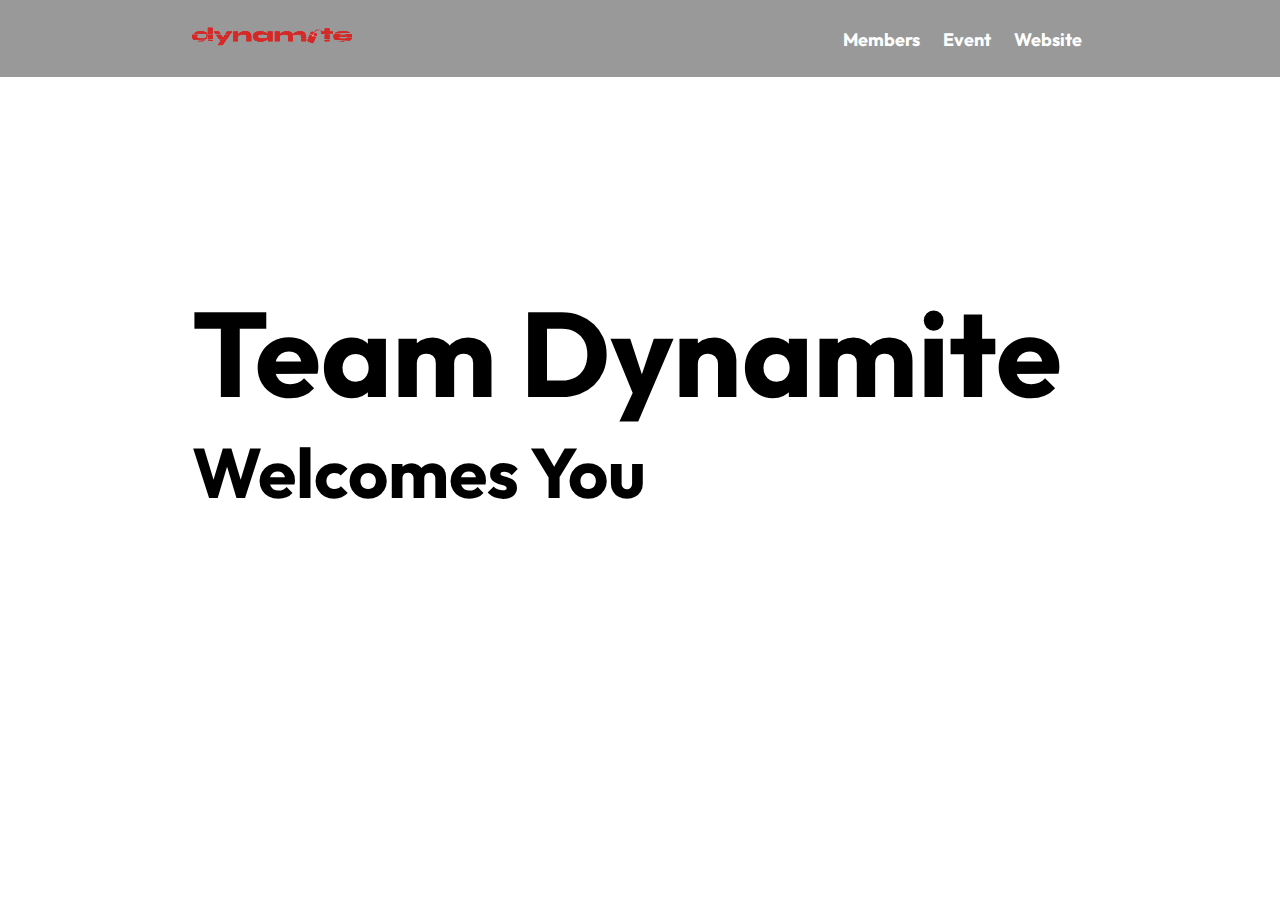
<file: index.html>
<!DOCTYPE html>
<html>

<head>
    <title>Homework 3</title>
    <link href='HW.css' rel='stylesheet'>
</head>

<body>
    <header>
        <div class="top-part">
            <div class="inner">
                <a class="logo" href="index.html"><img src="Group 1.svg" alt="Logo"></a>
                <nav class="header-navigation">
                    <ul>
                        <li><a href="aboutme1.html">Members</a></li>
                        <li><a href="aboutme2.html">Event</a></li>
                        <li><a href="aboutme3.html">Website</a></li>
                    </ul>
                </nav>
            </div>
        </div>
        <div class="bottom-part">
            <h1>Team Dynamite</h1>
            <h2>Welcomes You</h2>
        </div>
    </header>

</body>

</html>
</file>
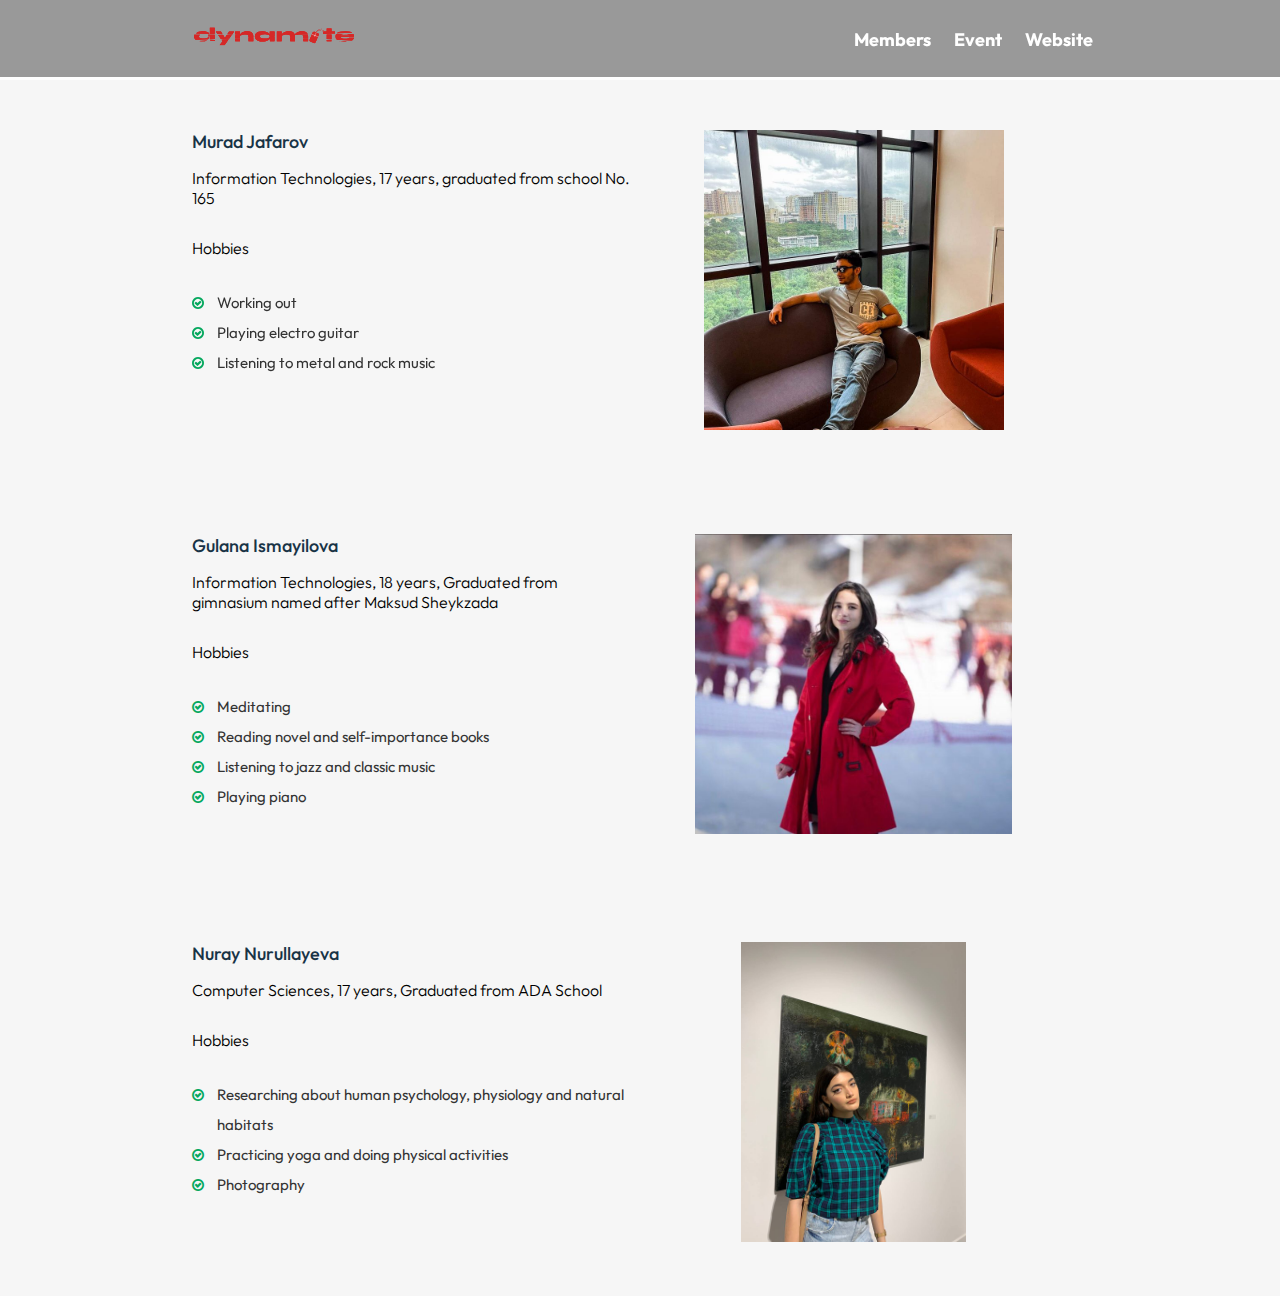
<file: aboutme1.html>
<!DOCTYPE html>
<html>

<head>
    <title>Homework 3</title>
    <link href='aboutme.css' rel='stylesheet'>
    <link rel="stylesheet" href="https://cdnjs.cloudflare.com/ajax/libs/font-awesome/4.7.0/css/font-awesome.min.css" integrity="sha512-SfTiTlX6kk+qitfevl/7LibUOeJWlt9rbyDn92a1DqWOw9vWG2MFoays0sgObmWazO5BQPiFucnnEAjpAB+/Sw==" crossorigin="anonymous" referrerpolicy="no-referrer"
    />
</head>

<body>
    <header>
        <div class="top-part">
            <div class="inner">
                <a class="logo" href="index.html"><img src="Group 1.svg" alt="Logo"></a>
                <nav class="header-navigation">
                    <ul>
                        <li><a href="aboutme1.html">Members</a></li>
                        <li><a href="aboutme2.html">Event</a></li>
                        <li><a href="aboutme3.html">Website</a></li>
                    </ul>
                </nav>
            </div>
        </div>
    </header>
    <main>
        <div class="container">
            <section class="member">
                <div class="left-part">
                    <div class="cont">
                        <h3>Murad Jafarov</h3>
                        <p>Information Technologies, 17 years, graduated from school No. 165</p>
                        <p>Hobbies</p>
                        <ul>
                            <li>Working out</li>
                            <li>Playing electro guitar</li>
                            <li>Listening to metal and rock music</li>
                        </ul>
                    </div>
                </div>
                <div class="right-part">
                    <img src="Murad.jpg" alt="Murad">
                </div>
            </section>
            <section class="member">
                <div class="left-part">
                    <div class="cont">
                        <h3>Gulana Ismayilova</h3>
                        <p>Information Technologies, 18 years, Graduated from gimnasium named after Maksud Sheykzada</p>
                        <p>Hobbies</p>
                        <ul>
                            <li>Meditating</li>
                            <li>Reading novel and self-importance books</li>
                            <li>Listening to jazz and classic music</li>
                            <li>Playing piano</li>
                        </ul>
                    </div>
                </div>
                <div class="right-part">
                    <img src="Gulana.jpg" alt="Murad">
                </div>
            </section>
            <section class="member">
                <div class="left-part">
                    <div class="cont">
                        <h3>Nuray Nurullayeva</h3>
                        <p>Computer Sciences, 17 years, Graduated from ADA School</p>
                        <p>Hobbies</p>
                        <ul>
                            <li>Researching about human psychology, physiology and natural habitats</li>
                            <li>Practicing yoga and doing physical activities</li>
                            <li>Photography</li>
                        </ul>
                    </div>
                </div>
                <div class="right-part">
                    <img src="Nuray.jpg" alt="Murad">
                </div>
            </section>
        </div>
    </main>
</body>
</html>
</file>
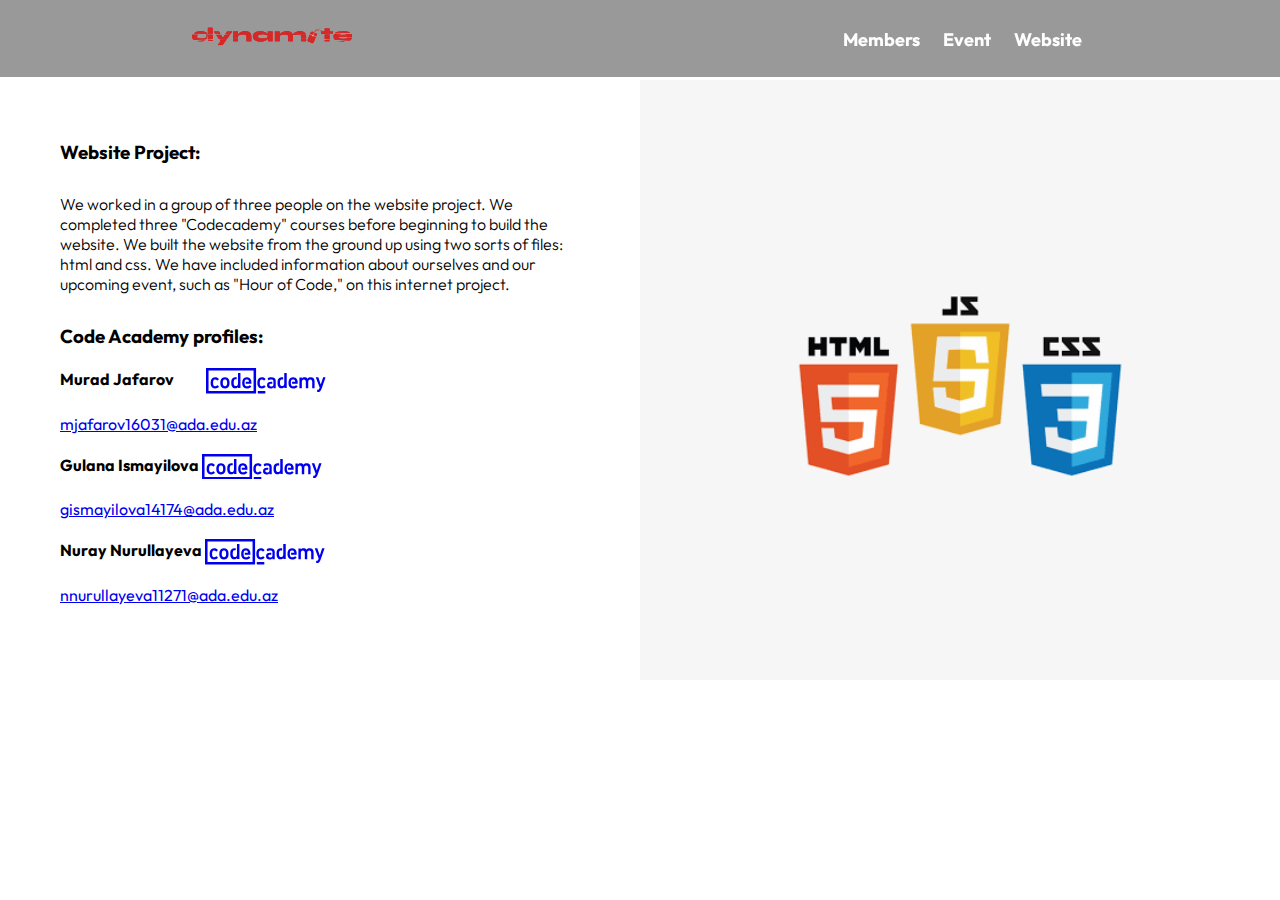
<file: aboutme3.html>
<!DOCTYPE html>
<html>

<head>
    <title>Homework 3</title>
    <link href='project.css' rel='stylesheet'>
    <link rel="stylesheet" href="https://cdnjs.cloudflare.com/ajax/libs/font-awesome/4.7.0/css/font-awesome.min.css" integrity="sha512-SfTiTlX6kk+qitfevl/7LibUOeJWlt9rbyDn92a1DqWOw9vWG2MFoays0sgObmWazO5BQPiFucnnEAjpAB+/Sw==" crossorigin="anonymous" referrerpolicy="no-referrer"
    />
</head>

<body>
    <header>
        <div class="top-part">
            <div class="inner">
                <a class="logo" href="index.html"><img src="Group 1.svg" alt="Logo"></a>
                <nav class="header-navigation">
                    <ul>
                        <li><a href="aboutme1.html">Members</a></li>
                        <li><a href="aboutme2.html">Event</a></li>
                        <li><a href="aboutme3.html">Website</a></li>
                    </ul>
                </nav>
            </div>
        </div>
    </header>
    <main>
        <div class="left-part">
            <div class="about">
                <h3>Website Project:</h3>
                <p>We worked in a group of three people on the website project. We completed three "Codecademy" courses before beginning to build the website. We built the website from the ground up using two sorts of files: html and css. We have
                    included information about ourselves and our upcoming event, such as "Hour of Code," on this internet project.</p>
            </div>
            <div class="profiles">
                <h3>Code Academy profiles:</h3>
                <h4>Murad Jafarov <a href="https://www.codecademy.com/profiles/RockaHeller" target="_blank"><svg viewBox="0 0 102 21.705" id="code" class="gamut-1gm52i-LogoSvg ektf5w70"><title>Codecademy Logo</title><g fill="none" fill-rule="nonzero"><path fill="currentColor" d="M4.213 14.896c-.192-.562-.278-1.275-.278-2.226 0-.95.086-1.664.278-2.226.513-1.599 1.86-2.485 3.637-2.485 1.326 0 2.353.54 3.06 1.404a.18.18 0 01-.022.26L9.732 10.66c-.086.066-.192.066-.256-.043-.45-.497-.9-.778-1.626-.778-.792 0-1.39.39-1.648 1.167-.128.454-.17.973-.17 1.664 0 .692.042 1.232.192 1.686.257.756.856 1.167 1.647 1.167.727 0 1.198-.28 1.626-.778.064-.086.171-.086.257-.022l1.155 1.038c.086.065.064.173.022.26-.707.842-1.734 1.382-3.06 1.382-1.775-.021-3.145-.886-3.658-2.507zm39.704 0c-.192-.562-.278-1.275-.278-2.226 0-.95.086-1.664.278-2.226.514-1.599 1.862-2.485 3.637-2.485 1.326 0 2.375.54 3.06 1.404a.18.18 0 01-.022.26l-1.155 1.037c-.086.066-.193.066-.257-.043-.45-.497-.899-.778-1.626-.778-.791 0-1.39.39-1.647 1.167-.15.454-.193.973-.193 1.664 0 .692.043 1.232.193 1.686.257.756.856 1.167 1.647 1.167.727 0 1.198-.28 1.626-.778.064-.086.171-.086.257-.022l1.155 1.038c.086.065.064.173.022.26-.707.842-1.734 1.382-3.06 1.382-1.775-.021-3.123-.886-3.637-2.507zm46.552 2.27c-.107 0-.192-.066-.192-.195v-5.187c0-1.167-.578-1.967-1.67-1.967-1.069 0-1.69.8-1.69 1.967v5.187c0 .108-.064.195-.192.195h-1.69c-.107 0-.192-.066-.192-.195v-5.187c0-1.167-.578-1.967-1.67-1.967-1.069 0-1.69.8-1.69 1.967v5.187c0 .108-.063.195-.192.195h-1.69c-.107 0-.192-.066-.192-.195V8.348c0-.108.064-.195.192-.195h1.69c.107 0 .193.065.193.195v.648h.021c.385-.562 1.155-1.037 2.332-1.037 1.048 0 1.883.432 2.418 1.189h.021c.684-.757 1.562-1.19 2.824-1.19 2.054 0 3.209 1.427 3.209 3.35v5.685c0 .108-.064.194-.193.194l-1.647-.021zm4.228 3.177c-.108 0-.193-.066-.193-.195v-1.491c0-.108.064-.194.193-.194h.32c.707 0 1.048-.325 1.327-1.06l.257-.756-3.231-8.494c-.043-.108.043-.194.15-.194h1.818c.107 0 .193.065.214.194l1.99 5.879h.043l1.904-5.879c.043-.108.107-.194.213-.194h1.733c.108 0 .193.065.15.194l-3.337 9.401c-.77 2.14-1.498 2.81-2.974 2.81l-.577-.021zm-76.93-6.009c.15-.475.192-.908.192-1.664 0-.756-.043-1.167-.192-1.664-.257-.757-.835-1.167-1.647-1.167-.813 0-1.412.432-1.669 1.167-.15.475-.193.886-.193 1.664 0 .756.043 1.189.193 1.664.257.757.835 1.167 1.669 1.167.812.022 1.39-.41 1.647-1.167zm-5.306.562c-.192-.627-.3-1.232-.3-2.226s.087-1.578.3-2.226c.492-1.578 1.84-2.485 3.637-2.485 1.776 0 3.124.907 3.615 2.485.193.627.3 1.232.3 2.226s-.086 1.578-.3 2.226c-.491 1.578-1.84 2.485-3.615 2.485-1.775 0-3.123-.907-3.637-2.485zm43.085-6.937c2.695 0 3.68.95 3.722 3.155v5.857c0 .13-.085.195-.192.195h-1.54c-.13 0-.193-.087-.193-.195v-.648h-.022c-.406.605-1.24 1.037-2.481 1.037-1.626 0-2.974-.865-2.974-2.745 0-1.945 1.348-2.853 3.53-2.853h.728c.128 0 .192.087.192.195v1.189c0 .13-.086.194-.192.194h-.407c-1.327 0-1.904.368-1.904 1.21 0 .757.535 1.124 1.519 1.124 1.262 0 1.968-.497 1.968-1.534v-3.004c-.043-.973-.535-1.405-1.968-1.405-.984 0-1.583.281-2.011.627-.086.064-.193.043-.257-.043l-.685-1.233c-.042-.086-.021-.172.043-.237.706-.54 1.67-.886 3.124-.886zm-21.66 3.803h2.502c.065 0 .108-.043.108-.108 0-.302-.043-.54-.108-.756-.235-.735-.877-1.167-1.711-1.167-.834 0-1.498.432-1.733 1.167-.021.087-.043.173-.064.28v.044c-.064.41-.086.735-.107 1.254-.003.434.033.868.107 1.296.021.13.064.26.107.39.278.885.984 1.361 1.968 1.361 1.006 0 1.626-.367 2.075-.864.086-.109.193-.109.278-.044l1.07.973c.086.065.086.173.021.26-.77.907-2.01 1.534-3.636 1.534-1.862 0-3.188-.93-3.68-2.507-.193-.584-.321-1.276-.321-2.205 0-.93.107-1.642.3-2.226.492-1.577 1.86-2.485 3.615-2.485 1.818 0 3.145.95 3.637 2.485.214.627.3 1.254.3 2.702 0 .13-.065.194-.193.194h-4.536c-.064 0-.085-.043-.085-.086v-1.405c0-.065.043-.087.085-.087zm-4.83-7.42c.107 0 .193.064.214.107v12.319c0 .13-.085.195-.192.195h-1.69c-.128 0-.193-.087-.193-.195v-.67h-.021c-.407.605-1.134 1.06-2.332 1.06-1.498 0-2.61-.714-3.06-2.162-.234-.692-.32-1.319-.32-2.529s.107-1.837.32-2.528c.45-1.427 1.52-2.14 2.996-2.161h1.262c.043.02.064.043.064.086v1.707c0 .044-.021.087-.064.087h-.727c-.792.021-1.348.432-1.583 1.167-.129.41-.193.864-.193 1.685 0 .822.064 1.276.193 1.686.235.735.812 1.146 1.625 1.146.835 0 1.412-.39 1.648-1.146a4.85 4.85 0 00.171-1.167V4.536c0-.13.085-.195.192-.195h1.69zm44.176 7.42h2.503c.064 0 .107-.043.107-.108 0-.302-.043-.54-.107-.756-.235-.735-.877-1.167-1.712-1.167-.834 0-1.497.432-1.732 1.167a5.779 5.779 0 00-.064.28v.044c-.064.41-.086.735-.107 1.254-.003.434.033.868.106 1.296.022.13.065.26.108.39.278.885.984 1.361 1.968 1.361 1.006 0 1.626-.367 2.075-.864.086-.109.193-.109.278-.044l1.07.973c.085.065.085.173.021.26-.77.907-2.011 1.534-3.637 1.534-1.86 0-3.187-.93-3.68-2.507-.192-.584-.32-1.276-.32-2.205 0-.93.107-1.642.3-2.226.491-1.577 1.86-2.485 3.614-2.485 1.819 0 3.145.95 3.638 2.485.213.627.3 1.254.3 2.702 0 .13-.065.194-.193.194h-4.536c-.064 0-.086-.043-.086-.086v-1.405c0-.065.043-.087.086-.087zm-4.829-7.42c.107 0 .193.064.236.172v12.319c0 .13-.086.194-.193.194h-1.69c-.128 0-.192-.086-.192-.194v-.67h-.022c-.428.605-1.155 1.059-2.353 1.059-1.498 0-2.61-.713-3.06-2.161-.235-.692-.32-1.34-.32-2.55 0-1.232.107-1.86.32-2.551.45-1.426 1.54-2.14 3.017-2.161h1.24c.129 0 .193.086.193.194v1.492c0 .13-.085.194-.192.194h-.727c-.792.022-1.349.433-1.584 1.167-.128.41-.192.865-.192 1.686s.064 1.275.192 1.686c.235.756.792 1.167 1.626 1.167.835 0 1.412-.41 1.648-1.167.085-.302.15-.649.17-1.167V4.536c0-.13.086-.195.193-.195h1.69zM50.078 19.534c.295 0 .357.09.357.362v1.447c0 .294-.083.362-.357.362h-5.723c-.296 0-.358-.09-.358-.362v-1.447c0-.295.052-.362.358-.362h5.723zM0 .362C0 .109.043.043 0 0h42.208c.23 0 .272.022.358 0v21.344c0 .231-.021.275 0 .362-.086-.022-.129 0-.358 0H0v-.002l.007-.028c.006-.037-.002-.053-.006-.012L0 21.69V.361zm2.146 19.173H40.42c-.043-.043 0-.107 0-.362V2.171H2.146v17.364z"></path></g></svg></a></h4>
                <a href="mailto:mjafarov16031@ada.edu.az">mjafarov16031@ada.edu.az</a>
                <h4>Gulana Ismayilova <a href="https://www.codecademy.com/profiles/GulanaIsmayilova" target="_blank"><svg viewBox="0 0 102 21.705" class="gamut-1gm52i-LogoSvg ektf5w70"><title>Codecademy Logo</title><g fill="none" fill-rule="nonzero"><path fill="currentColor" d="M4.213 14.896c-.192-.562-.278-1.275-.278-2.226 0-.95.086-1.664.278-2.226.513-1.599 1.86-2.485 3.637-2.485 1.326 0 2.353.54 3.06 1.404a.18.18 0 01-.022.26L9.732 10.66c-.086.066-.192.066-.256-.043-.45-.497-.9-.778-1.626-.778-.792 0-1.39.39-1.648 1.167-.128.454-.17.973-.17 1.664 0 .692.042 1.232.192 1.686.257.756.856 1.167 1.647 1.167.727 0 1.198-.28 1.626-.778.064-.086.171-.086.257-.022l1.155 1.038c.086.065.064.173.022.26-.707.842-1.734 1.382-3.06 1.382-1.775-.021-3.145-.886-3.658-2.507zm39.704 0c-.192-.562-.278-1.275-.278-2.226 0-.95.086-1.664.278-2.226.514-1.599 1.862-2.485 3.637-2.485 1.326 0 2.375.54 3.06 1.404a.18.18 0 01-.022.26l-1.155 1.037c-.086.066-.193.066-.257-.043-.45-.497-.899-.778-1.626-.778-.791 0-1.39.39-1.647 1.167-.15.454-.193.973-.193 1.664 0 .692.043 1.232.193 1.686.257.756.856 1.167 1.647 1.167.727 0 1.198-.28 1.626-.778.064-.086.171-.086.257-.022l1.155 1.038c.086.065.064.173.022.26-.707.842-1.734 1.382-3.06 1.382-1.775-.021-3.123-.886-3.637-2.507zm46.552 2.27c-.107 0-.192-.066-.192-.195v-5.187c0-1.167-.578-1.967-1.67-1.967-1.069 0-1.69.8-1.69 1.967v5.187c0 .108-.064.195-.192.195h-1.69c-.107 0-.192-.066-.192-.195v-5.187c0-1.167-.578-1.967-1.67-1.967-1.069 0-1.69.8-1.69 1.967v5.187c0 .108-.063.195-.192.195h-1.69c-.107 0-.192-.066-.192-.195V8.348c0-.108.064-.195.192-.195h1.69c.107 0 .193.065.193.195v.648h.021c.385-.562 1.155-1.037 2.332-1.037 1.048 0 1.883.432 2.418 1.189h.021c.684-.757 1.562-1.19 2.824-1.19 2.054 0 3.209 1.427 3.209 3.35v5.685c0 .108-.064.194-.193.194l-1.647-.021zm4.228 3.177c-.108 0-.193-.066-.193-.195v-1.491c0-.108.064-.194.193-.194h.32c.707 0 1.048-.325 1.327-1.06l.257-.756-3.231-8.494c-.043-.108.043-.194.15-.194h1.818c.107 0 .193.065.214.194l1.99 5.879h.043l1.904-5.879c.043-.108.107-.194.213-.194h1.733c.108 0 .193.065.15.194l-3.337 9.401c-.77 2.14-1.498 2.81-2.974 2.81l-.577-.021zm-76.93-6.009c.15-.475.192-.908.192-1.664 0-.756-.043-1.167-.192-1.664-.257-.757-.835-1.167-1.647-1.167-.813 0-1.412.432-1.669 1.167-.15.475-.193.886-.193 1.664 0 .756.043 1.189.193 1.664.257.757.835 1.167 1.669 1.167.812.022 1.39-.41 1.647-1.167zm-5.306.562c-.192-.627-.3-1.232-.3-2.226s.087-1.578.3-2.226c.492-1.578 1.84-2.485 3.637-2.485 1.776 0 3.124.907 3.615 2.485.193.627.3 1.232.3 2.226s-.086 1.578-.3 2.226c-.491 1.578-1.84 2.485-3.615 2.485-1.775 0-3.123-.907-3.637-2.485zm43.085-6.937c2.695 0 3.68.95 3.722 3.155v5.857c0 .13-.085.195-.192.195h-1.54c-.13 0-.193-.087-.193-.195v-.648h-.022c-.406.605-1.24 1.037-2.481 1.037-1.626 0-2.974-.865-2.974-2.745 0-1.945 1.348-2.853 3.53-2.853h.728c.128 0 .192.087.192.195v1.189c0 .13-.086.194-.192.194h-.407c-1.327 0-1.904.368-1.904 1.21 0 .757.535 1.124 1.519 1.124 1.262 0 1.968-.497 1.968-1.534v-3.004c-.043-.973-.535-1.405-1.968-1.405-.984 0-1.583.281-2.011.627-.086.064-.193.043-.257-.043l-.685-1.233c-.042-.086-.021-.172.043-.237.706-.54 1.67-.886 3.124-.886zm-21.66 3.803h2.502c.065 0 .108-.043.108-.108 0-.302-.043-.54-.108-.756-.235-.735-.877-1.167-1.711-1.167-.834 0-1.498.432-1.733 1.167-.021.087-.043.173-.064.28v.044c-.064.41-.086.735-.107 1.254-.003.434.033.868.107 1.296.021.13.064.26.107.39.278.885.984 1.361 1.968 1.361 1.006 0 1.626-.367 2.075-.864.086-.109.193-.109.278-.044l1.07.973c.086.065.086.173.021.26-.77.907-2.01 1.534-3.636 1.534-1.862 0-3.188-.93-3.68-2.507-.193-.584-.321-1.276-.321-2.205 0-.93.107-1.642.3-2.226.492-1.577 1.86-2.485 3.615-2.485 1.818 0 3.145.95 3.637 2.485.214.627.3 1.254.3 2.702 0 .13-.065.194-.193.194h-4.536c-.064 0-.085-.043-.085-.086v-1.405c0-.065.043-.087.085-.087zm-4.83-7.42c.107 0 .193.064.214.107v12.319c0 .13-.085.195-.192.195h-1.69c-.128 0-.193-.087-.193-.195v-.67h-.021c-.407.605-1.134 1.06-2.332 1.06-1.498 0-2.61-.714-3.06-2.162-.234-.692-.32-1.319-.32-2.529s.107-1.837.32-2.528c.45-1.427 1.52-2.14 2.996-2.161h1.262c.043.02.064.043.064.086v1.707c0 .044-.021.087-.064.087h-.727c-.792.021-1.348.432-1.583 1.167-.129.41-.193.864-.193 1.685 0 .822.064 1.276.193 1.686.235.735.812 1.146 1.625 1.146.835 0 1.412-.39 1.648-1.146a4.85 4.85 0 00.171-1.167V4.536c0-.13.085-.195.192-.195h1.69zm44.176 7.42h2.503c.064 0 .107-.043.107-.108 0-.302-.043-.54-.107-.756-.235-.735-.877-1.167-1.712-1.167-.834 0-1.497.432-1.732 1.167a5.779 5.779 0 00-.064.28v.044c-.064.41-.086.735-.107 1.254-.003.434.033.868.106 1.296.022.13.065.26.108.39.278.885.984 1.361 1.968 1.361 1.006 0 1.626-.367 2.075-.864.086-.109.193-.109.278-.044l1.07.973c.085.065.085.173.021.26-.77.907-2.011 1.534-3.637 1.534-1.86 0-3.187-.93-3.68-2.507-.192-.584-.32-1.276-.32-2.205 0-.93.107-1.642.3-2.226.491-1.577 1.86-2.485 3.614-2.485 1.819 0 3.145.95 3.638 2.485.213.627.3 1.254.3 2.702 0 .13-.065.194-.193.194h-4.536c-.064 0-.086-.043-.086-.086v-1.405c0-.065.043-.087.086-.087zm-4.829-7.42c.107 0 .193.064.236.172v12.319c0 .13-.086.194-.193.194h-1.69c-.128 0-.192-.086-.192-.194v-.67h-.022c-.428.605-1.155 1.059-2.353 1.059-1.498 0-2.61-.713-3.06-2.161-.235-.692-.32-1.34-.32-2.55 0-1.232.107-1.86.32-2.551.45-1.426 1.54-2.14 3.017-2.161h1.24c.129 0 .193.086.193.194v1.492c0 .13-.085.194-.192.194h-.727c-.792.022-1.349.433-1.584 1.167-.128.41-.192.865-.192 1.686s.064 1.275.192 1.686c.235.756.792 1.167 1.626 1.167.835 0 1.412-.41 1.648-1.167.085-.302.15-.649.17-1.167V4.536c0-.13.086-.195.193-.195h1.69zM50.078 19.534c.295 0 .357.09.357.362v1.447c0 .294-.083.362-.357.362h-5.723c-.296 0-.358-.09-.358-.362v-1.447c0-.295.052-.362.358-.362h5.723zM0 .362C0 .109.043.043 0 0h42.208c.23 0 .272.022.358 0v21.344c0 .231-.021.275 0 .362-.086-.022-.129 0-.358 0H0v-.002l.007-.028c.006-.037-.002-.053-.006-.012L0 21.69V.361zm2.146 19.173H40.42c-.043-.043 0-.107 0-.362V2.171H2.146v17.364z"></path></g></svg></a></h4>
                <a href="mailto:gismayilova14174@ada.edu.az">gismayilova14174@ada.edu.az</a>
                <h4>Nuray Nurullayeva <a href="https://www.codecademy.com/profiles/nuraynurullayeva" target="_blank"><svg viewBox="0 0 102 21.705" class="gamut-1gm52i-LogoSvg ektf5w70"><title>Codecademy Logo</title><g fill="none" fill-rule="nonzero"><path fill="currentColor" d="M4.213 14.896c-.192-.562-.278-1.275-.278-2.226 0-.95.086-1.664.278-2.226.513-1.599 1.86-2.485 3.637-2.485 1.326 0 2.353.54 3.06 1.404a.18.18 0 01-.022.26L9.732 10.66c-.086.066-.192.066-.256-.043-.45-.497-.9-.778-1.626-.778-.792 0-1.39.39-1.648 1.167-.128.454-.17.973-.17 1.664 0 .692.042 1.232.192 1.686.257.756.856 1.167 1.647 1.167.727 0 1.198-.28 1.626-.778.064-.086.171-.086.257-.022l1.155 1.038c.086.065.064.173.022.26-.707.842-1.734 1.382-3.06 1.382-1.775-.021-3.145-.886-3.658-2.507zm39.704 0c-.192-.562-.278-1.275-.278-2.226 0-.95.086-1.664.278-2.226.514-1.599 1.862-2.485 3.637-2.485 1.326 0 2.375.54 3.06 1.404a.18.18 0 01-.022.26l-1.155 1.037c-.086.066-.193.066-.257-.043-.45-.497-.899-.778-1.626-.778-.791 0-1.39.39-1.647 1.167-.15.454-.193.973-.193 1.664 0 .692.043 1.232.193 1.686.257.756.856 1.167 1.647 1.167.727 0 1.198-.28 1.626-.778.064-.086.171-.086.257-.022l1.155 1.038c.086.065.064.173.022.26-.707.842-1.734 1.382-3.06 1.382-1.775-.021-3.123-.886-3.637-2.507zm46.552 2.27c-.107 0-.192-.066-.192-.195v-5.187c0-1.167-.578-1.967-1.67-1.967-1.069 0-1.69.8-1.69 1.967v5.187c0 .108-.064.195-.192.195h-1.69c-.107 0-.192-.066-.192-.195v-5.187c0-1.167-.578-1.967-1.67-1.967-1.069 0-1.69.8-1.69 1.967v5.187c0 .108-.063.195-.192.195h-1.69c-.107 0-.192-.066-.192-.195V8.348c0-.108.064-.195.192-.195h1.69c.107 0 .193.065.193.195v.648h.021c.385-.562 1.155-1.037 2.332-1.037 1.048 0 1.883.432 2.418 1.189h.021c.684-.757 1.562-1.19 2.824-1.19 2.054 0 3.209 1.427 3.209 3.35v5.685c0 .108-.064.194-.193.194l-1.647-.021zm4.228 3.177c-.108 0-.193-.066-.193-.195v-1.491c0-.108.064-.194.193-.194h.32c.707 0 1.048-.325 1.327-1.06l.257-.756-3.231-8.494c-.043-.108.043-.194.15-.194h1.818c.107 0 .193.065.214.194l1.99 5.879h.043l1.904-5.879c.043-.108.107-.194.213-.194h1.733c.108 0 .193.065.15.194l-3.337 9.401c-.77 2.14-1.498 2.81-2.974 2.81l-.577-.021zm-76.93-6.009c.15-.475.192-.908.192-1.664 0-.756-.043-1.167-.192-1.664-.257-.757-.835-1.167-1.647-1.167-.813 0-1.412.432-1.669 1.167-.15.475-.193.886-.193 1.664 0 .756.043 1.189.193 1.664.257.757.835 1.167 1.669 1.167.812.022 1.39-.41 1.647-1.167zm-5.306.562c-.192-.627-.3-1.232-.3-2.226s.087-1.578.3-2.226c.492-1.578 1.84-2.485 3.637-2.485 1.776 0 3.124.907 3.615 2.485.193.627.3 1.232.3 2.226s-.086 1.578-.3 2.226c-.491 1.578-1.84 2.485-3.615 2.485-1.775 0-3.123-.907-3.637-2.485zm43.085-6.937c2.695 0 3.68.95 3.722 3.155v5.857c0 .13-.085.195-.192.195h-1.54c-.13 0-.193-.087-.193-.195v-.648h-.022c-.406.605-1.24 1.037-2.481 1.037-1.626 0-2.974-.865-2.974-2.745 0-1.945 1.348-2.853 3.53-2.853h.728c.128 0 .192.087.192.195v1.189c0 .13-.086.194-.192.194h-.407c-1.327 0-1.904.368-1.904 1.21 0 .757.535 1.124 1.519 1.124 1.262 0 1.968-.497 1.968-1.534v-3.004c-.043-.973-.535-1.405-1.968-1.405-.984 0-1.583.281-2.011.627-.086.064-.193.043-.257-.043l-.685-1.233c-.042-.086-.021-.172.043-.237.706-.54 1.67-.886 3.124-.886zm-21.66 3.803h2.502c.065 0 .108-.043.108-.108 0-.302-.043-.54-.108-.756-.235-.735-.877-1.167-1.711-1.167-.834 0-1.498.432-1.733 1.167-.021.087-.043.173-.064.28v.044c-.064.41-.086.735-.107 1.254-.003.434.033.868.107 1.296.021.13.064.26.107.39.278.885.984 1.361 1.968 1.361 1.006 0 1.626-.367 2.075-.864.086-.109.193-.109.278-.044l1.07.973c.086.065.086.173.021.26-.77.907-2.01 1.534-3.636 1.534-1.862 0-3.188-.93-3.68-2.507-.193-.584-.321-1.276-.321-2.205 0-.93.107-1.642.3-2.226.492-1.577 1.86-2.485 3.615-2.485 1.818 0 3.145.95 3.637 2.485.214.627.3 1.254.3 2.702 0 .13-.065.194-.193.194h-4.536c-.064 0-.085-.043-.085-.086v-1.405c0-.065.043-.087.085-.087zm-4.83-7.42c.107 0 .193.064.214.107v12.319c0 .13-.085.195-.192.195h-1.69c-.128 0-.193-.087-.193-.195v-.67h-.021c-.407.605-1.134 1.06-2.332 1.06-1.498 0-2.61-.714-3.06-2.162-.234-.692-.32-1.319-.32-2.529s.107-1.837.32-2.528c.45-1.427 1.52-2.14 2.996-2.161h1.262c.043.02.064.043.064.086v1.707c0 .044-.021.087-.064.087h-.727c-.792.021-1.348.432-1.583 1.167-.129.41-.193.864-.193 1.685 0 .822.064 1.276.193 1.686.235.735.812 1.146 1.625 1.146.835 0 1.412-.39 1.648-1.146a4.85 4.85 0 00.171-1.167V4.536c0-.13.085-.195.192-.195h1.69zm44.176 7.42h2.503c.064 0 .107-.043.107-.108 0-.302-.043-.54-.107-.756-.235-.735-.877-1.167-1.712-1.167-.834 0-1.497.432-1.732 1.167a5.779 5.779 0 00-.064.28v.044c-.064.41-.086.735-.107 1.254-.003.434.033.868.106 1.296.022.13.065.26.108.39.278.885.984 1.361 1.968 1.361 1.006 0 1.626-.367 2.075-.864.086-.109.193-.109.278-.044l1.07.973c.085.065.085.173.021.26-.77.907-2.011 1.534-3.637 1.534-1.86 0-3.187-.93-3.68-2.507-.192-.584-.32-1.276-.32-2.205 0-.93.107-1.642.3-2.226.491-1.577 1.86-2.485 3.614-2.485 1.819 0 3.145.95 3.638 2.485.213.627.3 1.254.3 2.702 0 .13-.065.194-.193.194h-4.536c-.064 0-.086-.043-.086-.086v-1.405c0-.065.043-.087.086-.087zm-4.829-7.42c.107 0 .193.064.236.172v12.319c0 .13-.086.194-.193.194h-1.69c-.128 0-.192-.086-.192-.194v-.67h-.022c-.428.605-1.155 1.059-2.353 1.059-1.498 0-2.61-.713-3.06-2.161-.235-.692-.32-1.34-.32-2.55 0-1.232.107-1.86.32-2.551.45-1.426 1.54-2.14 3.017-2.161h1.24c.129 0 .193.086.193.194v1.492c0 .13-.085.194-.192.194h-.727c-.792.022-1.349.433-1.584 1.167-.128.41-.192.865-.192 1.686s.064 1.275.192 1.686c.235.756.792 1.167 1.626 1.167.835 0 1.412-.41 1.648-1.167.085-.302.15-.649.17-1.167V4.536c0-.13.086-.195.193-.195h1.69zM50.078 19.534c.295 0 .357.09.357.362v1.447c0 .294-.083.362-.357.362h-5.723c-.296 0-.358-.09-.358-.362v-1.447c0-.295.052-.362.358-.362h5.723zM0 .362C0 .109.043.043 0 0h42.208c.23 0 .272.022.358 0v21.344c0 .231-.021.275 0 .362-.086-.022-.129 0-.358 0H0v-.002l.007-.028c.006-.037-.002-.053-.006-.012L0 21.69V.361zm2.146 19.173H40.42c-.043-.043 0-.107 0-.362V2.171H2.146v17.364z"></path></g></svg></a></h4>
                <a href="mailto:nnurullayeva11271@ada.edu.az">nnurullayeva11271@ada.edu.az</a>
            </div>
        </div>
        <div class="right-part">
            <img class='sss' src='languages.jpg'>
        </div>
    </main>
</body>

</html>
</file>
<file: HW.css>
@import url('https://fonts.googleapis.com/css2?family=Outfit:wght@300;400;500;600;700&display=swap');
* {
    margin: 0;
    padding: 0;
    font-family: 'Outfit', sans-serif !important;
    transition: 250ms;
}

ul li {
    list-style-type: none;
    display: inline-block;
}

header {
    background-image: url(https://wallpaperbat.com/img/94278-web-design-wallpaper-top-free-web-design-background.jpg);
    background-size: cover;
    height: 100vh;
    background-repeat: no-repeat;
}

.top-part {
    background-color: rgba(0, 0, 0, 0.4);
}

.inner {
    width: 70%;
    margin: auto;
}

.logo img {
    width: 80px;
    inline-size: 160px;
    block-size: 73px;
}

.header-navigation {
    float: right;
    margin: -4px;

}

.header-navigation a {
    color: white;
    text-decoration: none;
}

.header-navigation a:hover {
    color: #ff0000;
}

.header-navigation li {
    padding: 32px 10px;
    font-size: 18px;
    font-weight: bold;
}

.bottom-part {
    width: 70%;
    margin: 200px auto;
}

.bottom-part h1 {
    font-size: 120px;
}

.bottom-part h2 {
    font-size: 70px;
}
</file>
<file: aboutme.css>
@import url('https://fonts.googleapis.com/css2?family=Outfit:wght@300;400;500;600;700&display=swap');
* {
    margin: 0;
    padding: 0;
    font-family: 'Outfit', sans-serif !important;
    transition: 250ms;
}

ul li {
    list-style-type: none;
    display: inline-block;
}

header {
    position: fixed;
    width: 101%;
    top: 0;
}

main {
    margin-top: 80px;
}

.top-part {
    background-color: rgba(0, 0, 0, 0.4);
}

.inner {
    width: 70%;
    margin: auto;
}

.logo img {
    width: 80px;
    inline-size: 160px;
    block-size: 73px;
}

.header-navigation {
    float: right;
    margin: -4px;

}

.header-navigation a {
    color: white;
    text-decoration: none;
}

.header-navigation a:hover {
    color: #ff0000;
}

.header-navigation li {
    padding: 32px 10px;
    font-size: 18px;
    font-weight: bold;
}

main {
    background-color: #f6f6f6;
}

.container {
    width: 70%;
    margin: auto;
}

.member {
    padding: 50px 0;
}

.member>div {
    width: 49%;
    display: inline-block;
    vertical-align: top;
}

.cont {
    width: 100%;
    padding-right: 30px;
}

.cont h3 {
    font-size: 18px;
    color: #183346;
    text-align: left;
    font-family: Lato;
    font-weight: 500;
    font-style: normal;
    margin-bottom: 15px;
}

.cont p {
    font-weight: 300;
    margin-bottom: 30px;
}

.cont ul {
    padding-left: 25px;
    margin-bottom: 30px;
}

.cont ul li {
    display: block;
    line-height: 30px;
    color: #333333;
    font-size: 15px;
    text-align: left;
    position: relative;
}

.cont ul li::before {
    font-family: FontAwesome;
    content: "\f05d";
    color: #05a85e;
    margin-right: 20px;
    display: inline-block;
    vertical-align: middle;
    position: absolute;
    top: 8px;
    left: -25px;
    font-size: 14px;
    font-weight: 400;
    line-height: 1;
}

.right-part {
    text-align: center;
}

.right-part img {
    height: 300px;
}
</file>
<file: project.css>
@import url('https://fonts.googleapis.com/css2?family=Outfit:wght@300;400;500;600;700&display=swap');
* {
    margin: 0;
    padding: 0;
    font-family: 'Outfit', sans-serif !important;
    transition: 250ms;
}

ul li {
    list-style-type: none;
    display: inline-block;
}

header {
    z-index: 9999;
    position: fixed;
    width: 100%;
    top: 0;
}

main {
    margin-top: 80px;
}

.top-part {
    background-color: rgba(0, 0, 0, 0.4);
}

.inner {
    width: 70%;
    margin: auto;
}

.logo img {
    width: 80px;
    inline-size: 160px;
    block-size: 73px;
}

.header-navigation {
    float: right;
    margin: -4px;
}

.header-navigation a {
    color: white;
    text-decoration: none;
}

.header-navigation a:hover {
    color: #ff0000;
}

.header-navigation li {
    padding: 32px 10px;
    font-size: 18px;
    font-weight: bold;
}

.left-part,
.right-part {
    width: 50%;
    padding: 60px;
    float: left;
    height: 600px;
    display: inline-block;
    box-sizing: border-box;
}

.left-part {
    background-color: white;
}

.right-part {
    position: relative;
    background-color: #F6F6F6;
}

.about h3,
.about p {
    margin-bottom: 30px;
}

.about p {
    font-weight: 300;
}

.profiles h4 {
    margin: 20px 0;
}

.profiles svg {
    width: 120px;
    vertical-align: middle;
}

.sss {
    inline-size: 330px;
    position: absolute;
    margin: auto;
    left: 0;
    top: 0;
    bottom: 0;
    right: 0;
}

#code {
    margin-inline-start: 29px;
}

.opening h2 {
    text-align: left;
    padding: 10px;
}

.hoc {
    inline-size: 550px;
    margin: -12px;
    margin-inline-start: 60px;
}
</file>
